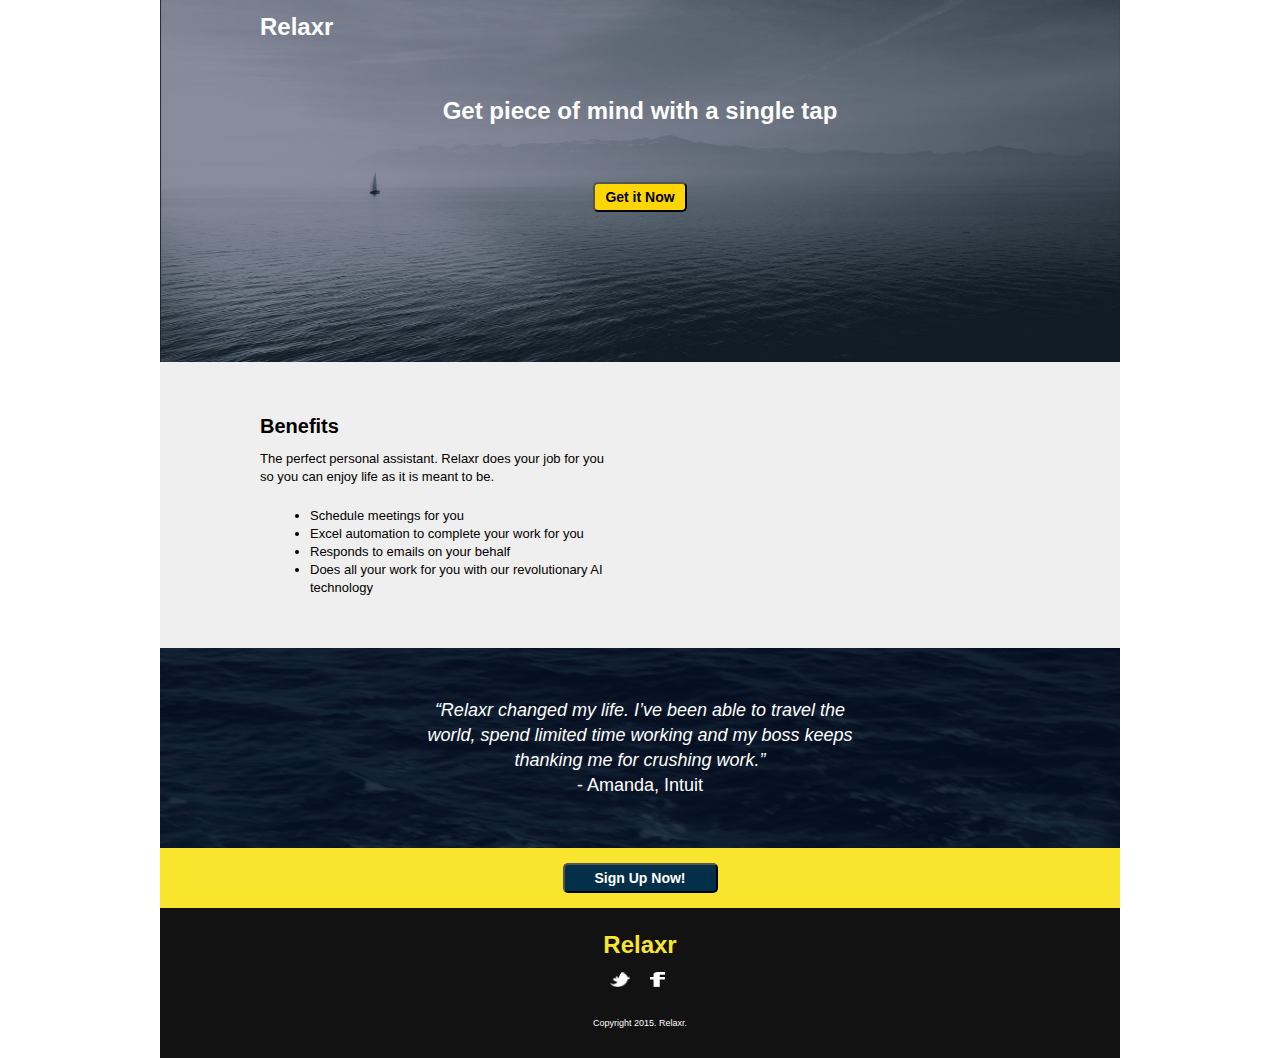
<file: index.html>
<!DOCTYPE html>
<html lang="en">
	<head>
    	<meta charset="utf-8">
    	<meta name="description" content="Your description goes here">
    	<meta name="keywords" content="one, two, three">

		<title>Relaxr</title>

		<!-- external CSS link -->
		<link rel="stylesheet" href="css/reset.css">
		<link rel="stylesheet" href="css/style.css">

	</head>
	<body>
		<div class="container">
			<header>
				<h1 class="logo"> Relaxr</h1>
				<h2 class="heading"> Get piece of mind with a single tap</h2>
				<center><button type="button">Get it Now</button></center>
			</header>

			<section class="benefits">
				<h1>Benefits</h1>
				<p>The perfect personal assistant. Relaxr does your job for you so you can enjoy life as it is meant to be.</p>

				<ul>
					<li>Schedule meetings for you</li>
					<li>Excel automation to complete your work for you</li>
					<li>Responds to emails on your behalf</li>
					<li>Does all your work for you with our revolutionary AI technology </li>
				</ul>
			</section>

			<section class="testimonial">
				<h3>“Relaxr changed my life. I’ve been able to travel the world, spend limited time working and my boss keeps thanking me for crushing work.”</h3>
				<h4> - Amanda, Intuit</h4>
			</section>

			<section class="sign-up">
				<center><button type="button-2">Sign Up Now!</button></center>
			</section>


			<footer>
				<h1>Relaxr</h1>
				<a href="twitter"><img src="images/twitter.png" class="twitter" alt="www.twitter.com"></a> 
				<a href="facebook"><img src="images/facebook.png" class="facebook" alt="www.facebook.com"></a> 
			
				<h6>Copyright 2015. Relaxr. </h6>
			</footer>
		</div><!-- #container -->
 		

	</body>
</html>
</file>
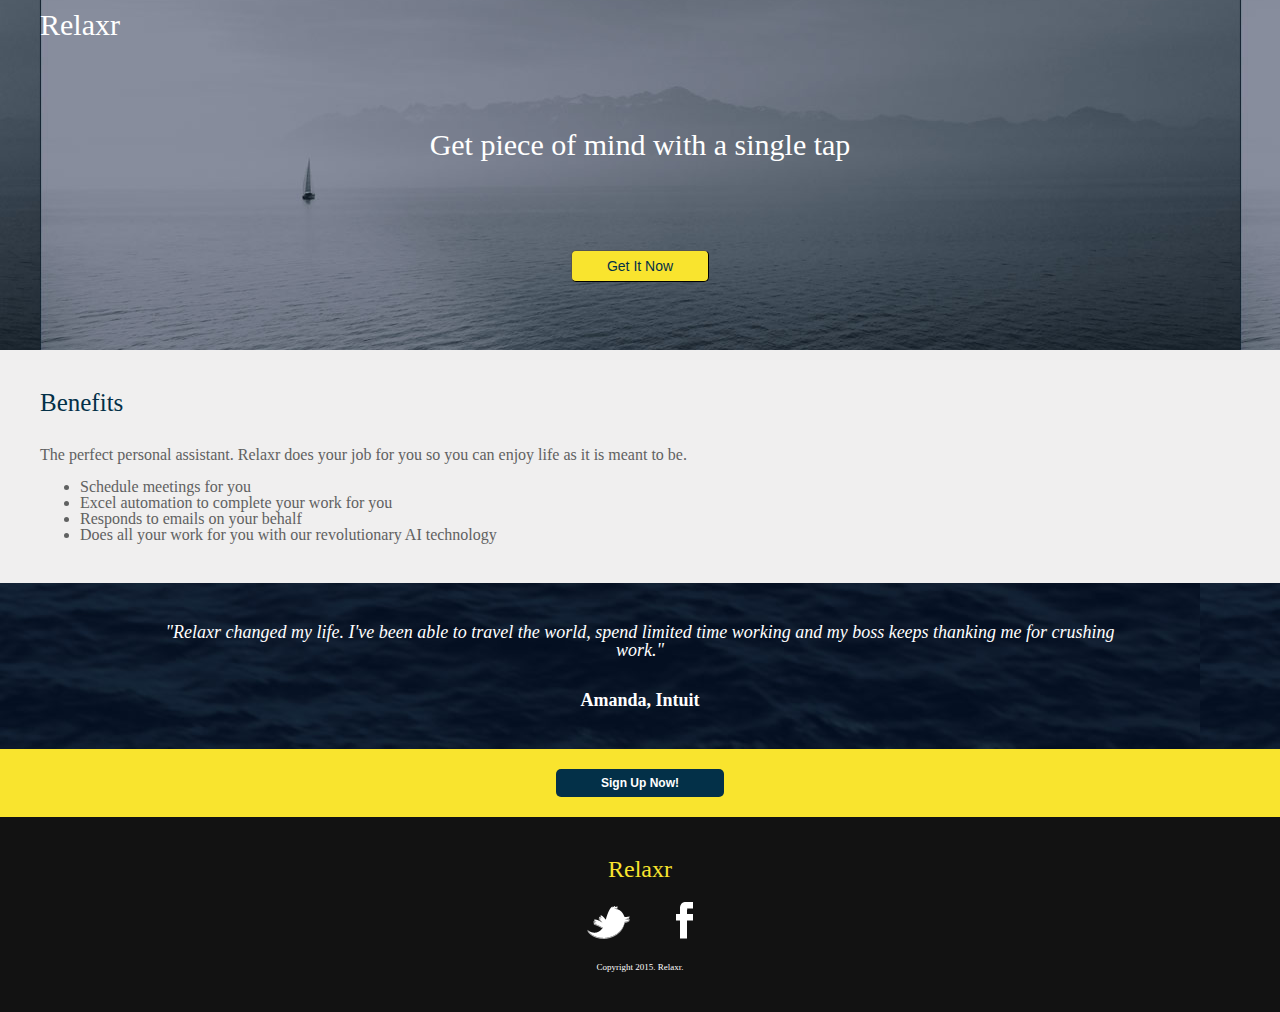
<file: relaxr/index.html>
<!DOCTYPE html>
<html lang="en">
	<head>
    	<meta charset="utf-8">
    	<meta name="description" content="Your description goes here">
    	<meta name="keywords" content="one, two, three">

		<title>Relaxr</title>

		<!-- external CSS link -->
		<link rel="stylesheet" href="css/reset.css">
		<link rel="stylesheet" href="css/style.css">
	</head>
	<body>
		<div class="header">
			
				<h1>Relaxr</h1>
				<br><br>
				<h2>Get piece of mind with a single tap</h2>
				<br><br>
				<button><span>Get It Now</span></button>
			
		</div>
		<div class="benefits">
			
			<h1>Benefits</h1>
			<br><br>
			<p>
			The perfect personal assistant.  Relaxr does your job for you so you can enjoy life as it is meant to be.
			</p>
			<br>
			<ul>
			<li>Schedule meetings for you</li>
			<li>Excel automation to complete your work for you</li>
			<li>Responds to emails on your behalf</li>
			<li>Does all your work for you with our revolutionary AI technology</li>
			</ul>

		</div><!-- #container -->
		<div class="quote">
			
				<blockquote>"Relaxr changed my life.  I've been able to travel the world, spend limited time working and my boss keeps thanking me for crushing work."
				</blockquote>

				<br></br>

				<p>Amanda, Intuit</p>
				
		</div>

		<div class="bottombar">
			<button>Sign Up Now!</button>
		</div>

		<div class="footer">

				<h1>Relaxr</h1>
				<img src ="images/twitter.png" id='Twitter'>
				<img src ="images/facebook.png" id='Facebook'>
				<p>Copyright 2015. Relaxr.</p>
		</div>
	</body>
</html>
</file>
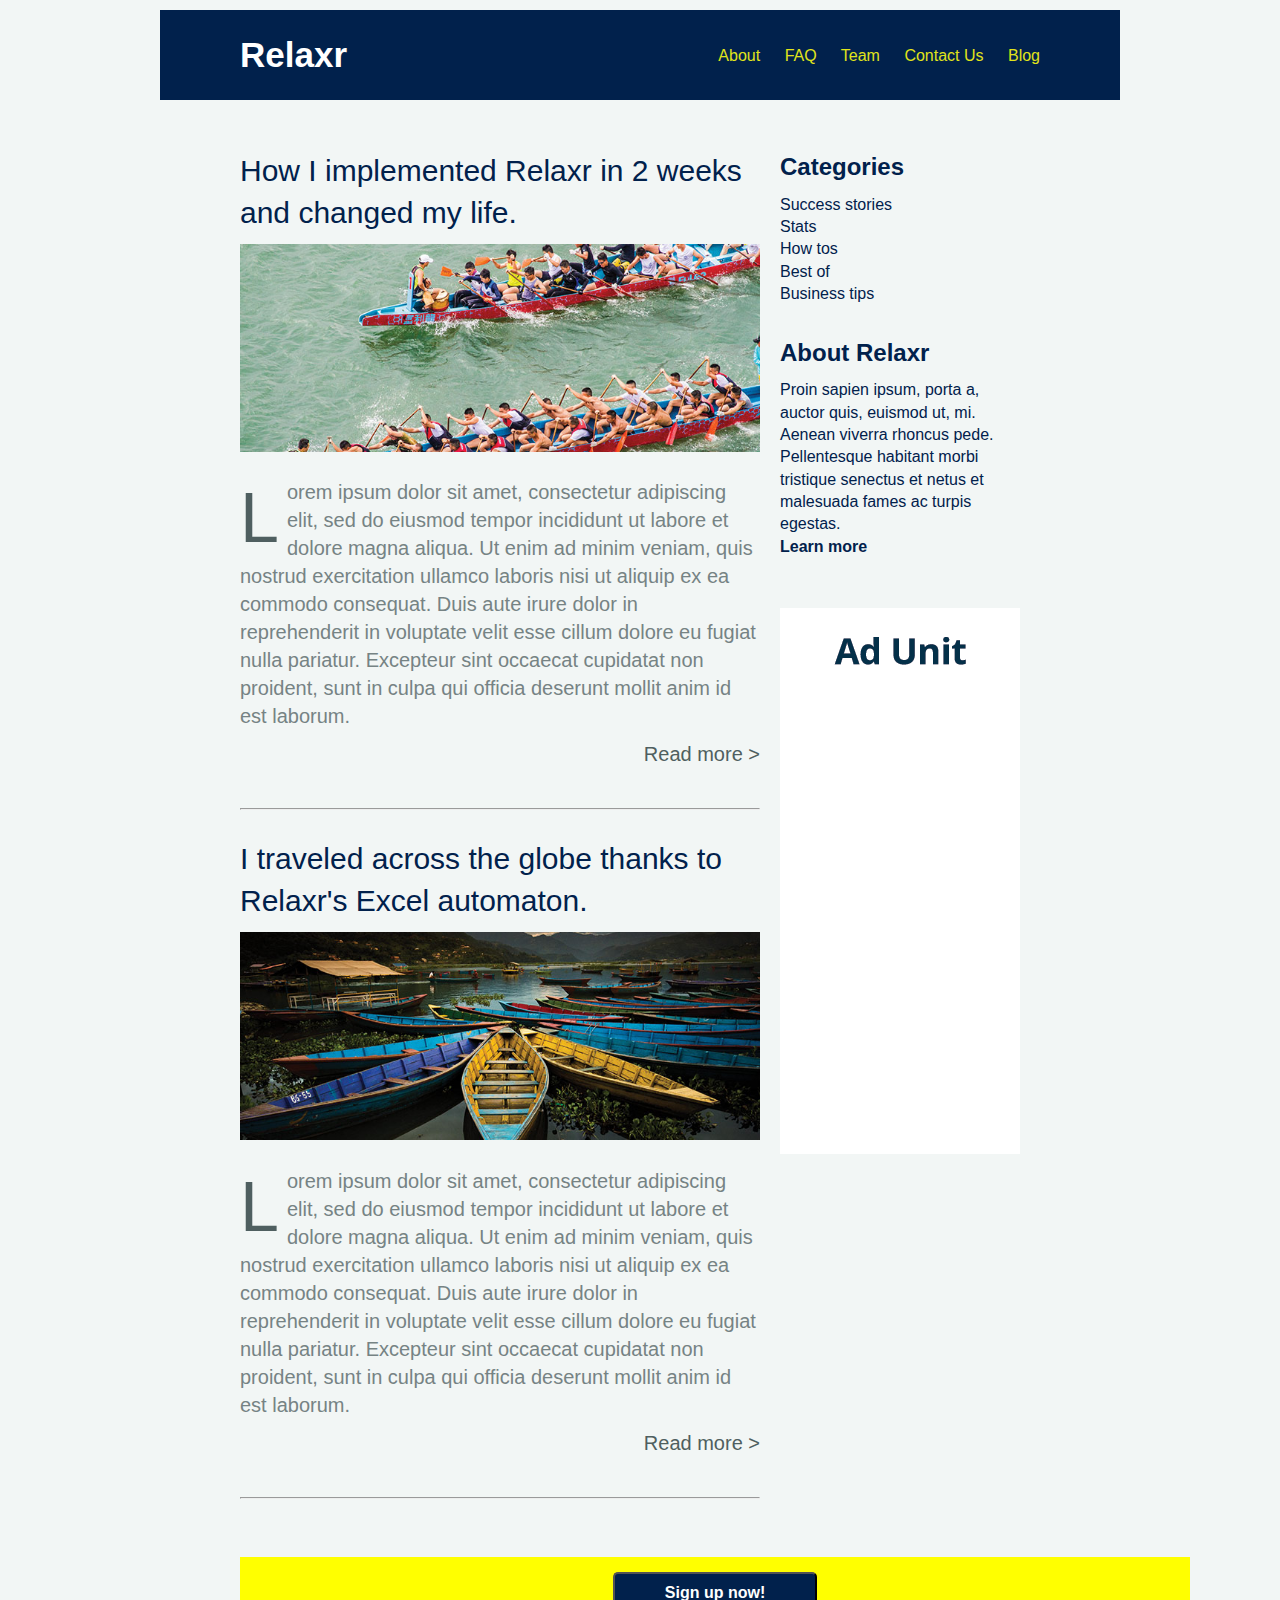
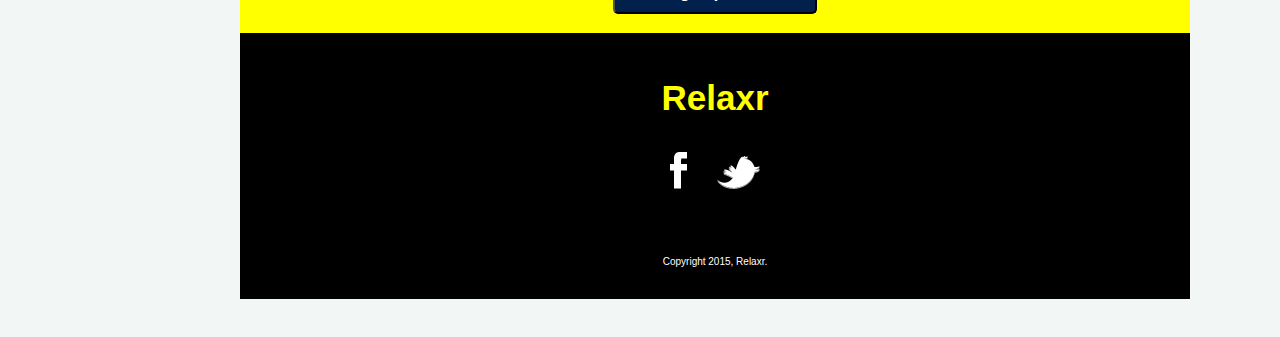
<file: relaxr_blog/index.html>
<!DOCTYPE html>
<html lang="en">
<head>
  <meta charset="utf-8">
	<meta name="description" content="Your description goes here">
	<meta name="keywords" content="one, two, three">
  <title>Relaxr</title>
	<link rel="stylesheet" href="css/reset.css">
	<link rel="stylesheet" href="css/style.css">
</head>
	<body>
	<div id="container">

			<header>
					
				<h1>Relaxr</h1>
				<nav>
					<a href=“#”>About</a>
					<a href=“#”>FAQ</a>
					<a href=“#”>Team</a>
					<a href=“#”>Contact Us</a>
					<a href=“#”>Blog</a>
				 </nav>
			</header>

				<section>
					<article>
						<h2>How I implemented Relaxr in 2 weeks and changed my life.
						</h2>

						<img src="images/blog_photo1.jpg">
							<p class="article-paragraph">Lorem ipsum dolor sit amet, consectetur adipiscing elit, sed do eiusmod tempor incididunt ut labore et dolore magna aliqua. Ut enim ad minim veniam, quis nostrud exercitation ullamco laboris nisi ut aliquip ex ea commodo consequat. Duis aute irure dolor in reprehenderit in voluptate velit esse cillum dolore eu fugiat nulla pariatur. Excepteur sint occaecat cupidatat non proident, sunt in culpa qui officia deserunt mollit anim id est laborum.
							<br><a href=“#”>Read more ></a></p>
					</article>

					<hr>

					<article>
						<h2 class="second-article-header">I traveled across the globe thanks to Relaxr's Excel automaton.</h2>

							<img src="images/blog_photo2.jpg">
								<p class="article-paragraph">Lorem ipsum dolor sit amet, consectetur adipiscing elit, sed do eiusmod tempor incididunt ut labore et dolore magna aliqua. Ut enim ad minim veniam, quis nostrud exercitation ullamco laboris nisi ut aliquip ex ea commodo consequat. Duis aute irure dolor in reprehenderit in voluptate velit esse cillum dolore eu fugiat nulla pariatur. Excepteur sint occaecat cupidatat non proident, sunt in culpa qui officia deserunt mollit anim id est laborum.
									<br><a href=“#”>Read more ></a></p>
					</article>

					<hr>
					
					<footer>
						<div class="footer-top">
							<button>Sign up now!</button>
						</div>
						<div class="footer-bottom">
							<p class="footer-bottom-logo">Relaxr</p>
							<p class="footer-bottom-social-media"><a href="#"><img src="images/facebook.png"></img></a><a href="#"><img src="images/twitter.png"></img></a></p>
							<p class="footer-bottom-copyright">Copyright 2015, Relaxr.</p>
						</div>
					</footer>
				
				</section>

			<aside>
					<h3>Categories</h3>
							<a href=“#”>Success stories</a>
							<br><a href=“#”>Stats</a>
							<br><a href=“#”>How tos</a>
							<br><a href=“#”>Best of</a>
							<br><a href=“#”>Business tips</a>

				<h3>About Relaxr</h3>
					<p>Proin sapien ipsum, porta a, auctor quis, euismod ut, mi. Aenean viverra rhoncus pede. Pellentesque habitant morbi tristique senectus et netus et malesuada fames ac turpis egestas.</p>
					<a class="learn-more" href="#">Learn more</a>

				<img src="images/ad-unit.png"></img>

			</aside>


		</div>
	</body>
</html>
</file>
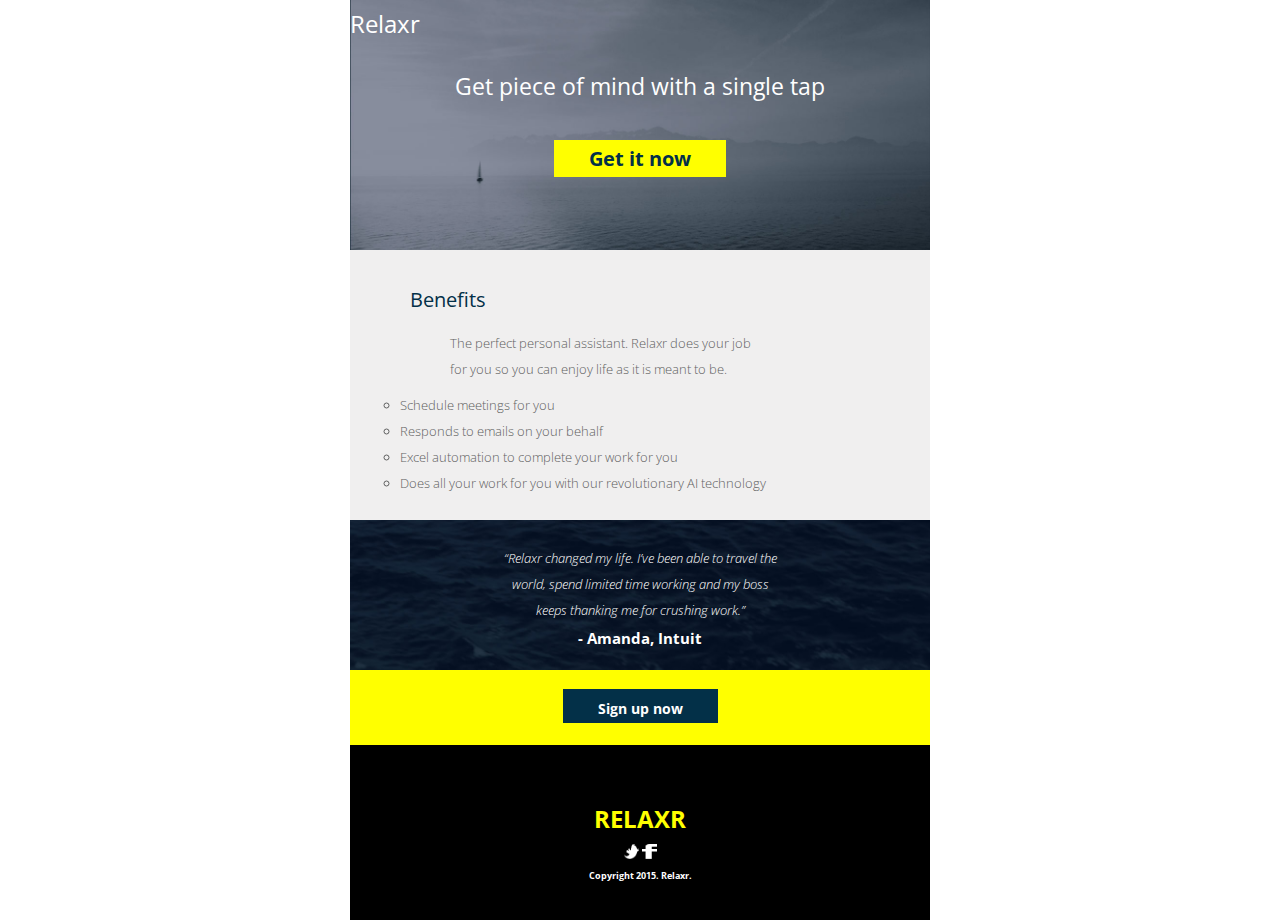
<file: relaxr_code copy/relaxr/index.html>
<!DOCTYPE html>
<html lang="en">
	<head>
    	<meta charset="utf-8">
    	<meta name="Relaxr" content="The Personal Assistant">
    	<meta name="keywords" content="one, two, three">

		<title>RELAXR</title>

		<!-- external CSS link -->
		<link rel="stylesheet" href="css/reset.css">
		<link rel="stylesheet" href="css/style.css">
	<link href='https://fonts.googleapis.com/css?family=Open+Sans' rel='stylesheet' type='text/css'>

	</head>
		<body>	

				<div id="header">
					<h1 class="relaxr">Relaxr</h1>
						<h1 class="Piece">Get piece of mind with a single tap</h1>
						<a class="button1" >Get it now</a>
						</div>
				
				<div id="middle">
					<h1 class="benefits">Benefits</h1>
					
						<p class="assistant">The perfect personal assistant. Relaxr does your job for you so you can enjoy life as it is meant to be.</p>
							<ul>
								<li>Schedule meetings for you</li>
								<li>Responds to emails on your behalf </li>
								<li>Excel automation to complete your work for you </li>
								<li>Does all your work for you with our revolutionary AI technology</li>
							</ul>
							</div>
				
				<div id="footer1">	
					<blockquote class= "blockquote"> “Relaxr changed my life. I’ve been able to travel the world, spend limited time working and my boss keeps thanking me for crushing work.”</blockquote>

						<p class="Amanda">- Amanda, Intuit</p>
						</div>
				<div id="footer2">
						
						<a class="button2" align="right">Sign up now</a>
						</div>
				<div id="footer3">
					<h1 class="repeat">RELAXR</h1>
					<img src="../relaxr/images/twitter.png">
					<img src="../relaxr/images/facebook.png">
					<h2 class="copyright">Copyright 2015. Relaxr.</h2>
				</div>
				</body>
</file>
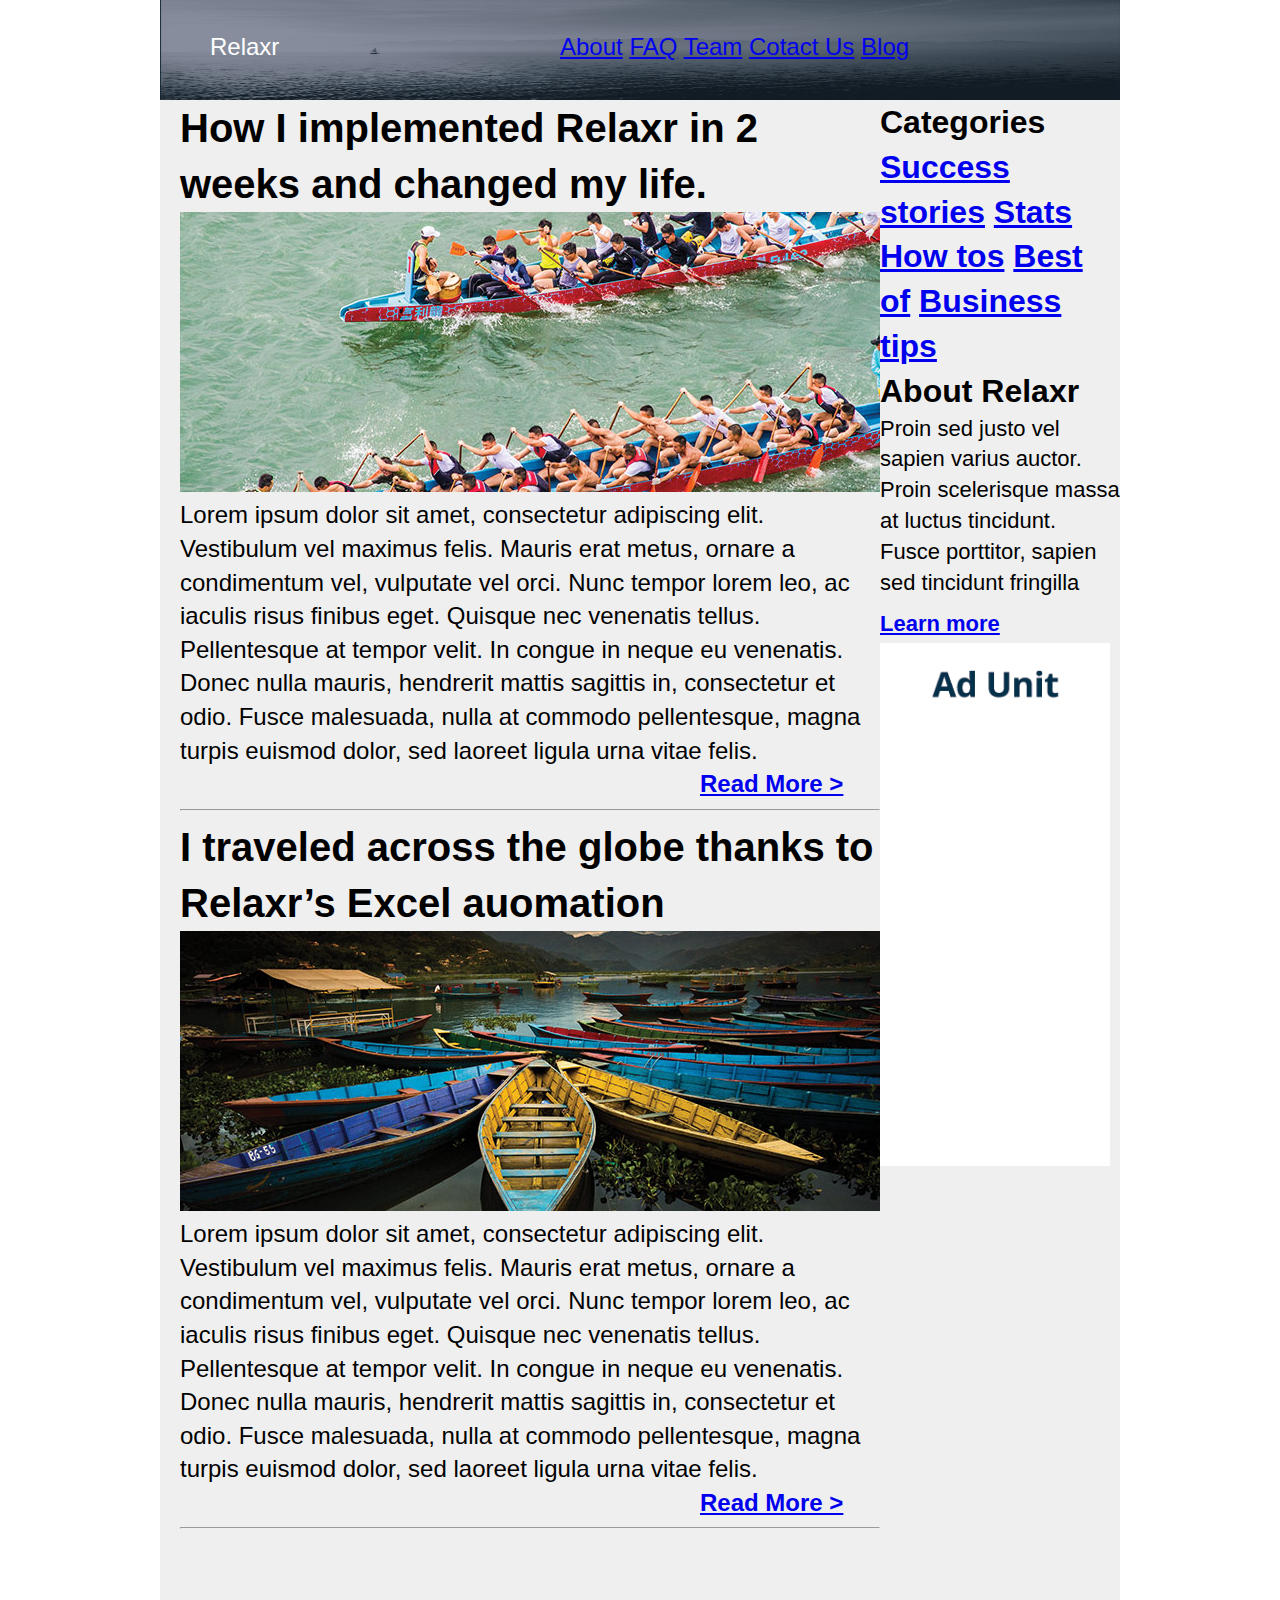
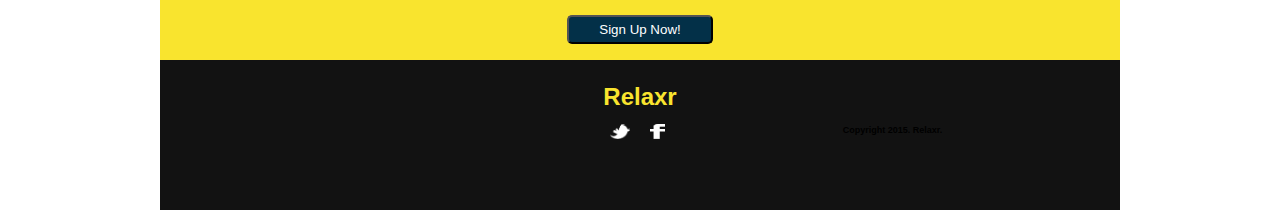
<file: blog.html>
<!DOCTYPE html>
<html lang="en">
	<head>
    	<meta charset="utf-8">
    	<meta name="description" content="Your description goes here">
    	<meta name="keywords" content="one, two, three">

		<title>Relaxr blog</title>

		<!-- external CSS link -->
		<link rel="stylesheet" href="css/reset.css">
		<link rel="stylesheet" href="css/styleblog.css">

	</head>
	<body>
		<div class="container">
			<header>
					<h1 class="logo"> Relaxr</h1>
					<nav>
				   <a href="www.about.com/">About</a>
				   <a href="www.FAQ.com">FAQ</a> 
				   <a href="www.Team.com">Team</a> 
				   <a href="www.ContactUs.com">Cotact Us</a> 
				   <a href="www.Blog.com">Blog</a> 
				  </nav>
			</header>
			<div class="copy">
				<section class="blog">
					<h1>How I implemented Relaxr in 2 weeks and changed my life.</h1>
					<img class="rowboat" src="images/blog_photo1.jpg" alt="row-boat" >
					<p> Lorem ipsum dolor sit amet, consectetur adipiscing elit. Vestibulum vel maximus felis. Mauris erat metus, ornare a condimentum vel, vulputate vel orci. Nunc tempor lorem leo, ac iaculis risus finibus eget. Quisque nec venenatis tellus. Pellentesque at tempor velit. In congue in neque eu venenatis. Donec nulla mauris, hendrerit mattis sagittis in, consectetur et odio. Fusce malesuada, nulla at commodo pellentesque, magna turpis euismod dolor, sed laoreet ligula urna vitae felis.</p>
					<a href="www.ReadMore.com" class="readmore">Read More ></a> 
				</section>
				<hr></hr>
				<section class="blog">
					<h1>I traveled across the globe thanks to Relaxr’s Excel auomation</h1>
					<img class="boat" src="images/blog_photo2.jpg" alt="boats">
					<p>Lorem ipsum dolor sit amet, consectetur adipiscing elit. Vestibulum vel maximus felis. Mauris erat metus, ornare a condimentum vel, vulputate vel orci. Nunc tempor lorem leo, ac iaculis risus finibus eget. Quisque nec venenatis tellus. Pellentesque at tempor velit. In congue in neque eu venenatis. Donec nulla mauris, hendrerit mattis sagittis in, consectetur et odio. Fusce malesuada, nulla at commodo pellentesque, magna turpis euismod dolor, sed laoreet ligula urna vitae felis.</p>
					<a href="www.ReadMore.com" class="readmore">Read More ></a> 
				</section>
				<hr></hr>
			</div>
			<aside>
			<article class="cat">
					<h3>Categories</h3>
					<ul>
					<a href="www.successstories.com/">Success stories</a>
					<a href="www.stats.com">Stats</a> 
					<a href="www.Howtos.com">How tos</a> 
					<a href="www.Bestof.com">Best of</a> 
					<a href="www.Businesstips.com">Business tips</a> 
					</nul>
				</article>

				<article class="about">
					<h3>About Relaxr</h3>
					<h1>Proin sed justo vel sapien varius auctor. Proin scelerisque massa at luctus tincidunt. Fusce porttitor, sapien sed tincidunt fringilla</h1>
					<a href="www.Learn More.com" class="learnmore">Learn more</a>
				</article>

				<article class="ad">
					<img class="adpic" src="images/ad-unit.png" alt="ad">
				</article>
			</aside>
			<section class="sign-up">
				<center><button type="button">Sign Up Now!</button></center>
			</section>

	
			<footer>
				<h1>Relaxr</h1>
				<a href="twitter"><img src="images/twitter.png" class="twitter" alt="www.twitter.com"></a> 
				<a href="facebook"><img src="images/facebook.png" class="facebook" alt="www.facebook.com"></a> 
				<h6>Copyright 2015. Relaxr. </h6>
			</footer>
		</div><!-- #container -->
	</body>
</html>
</file>
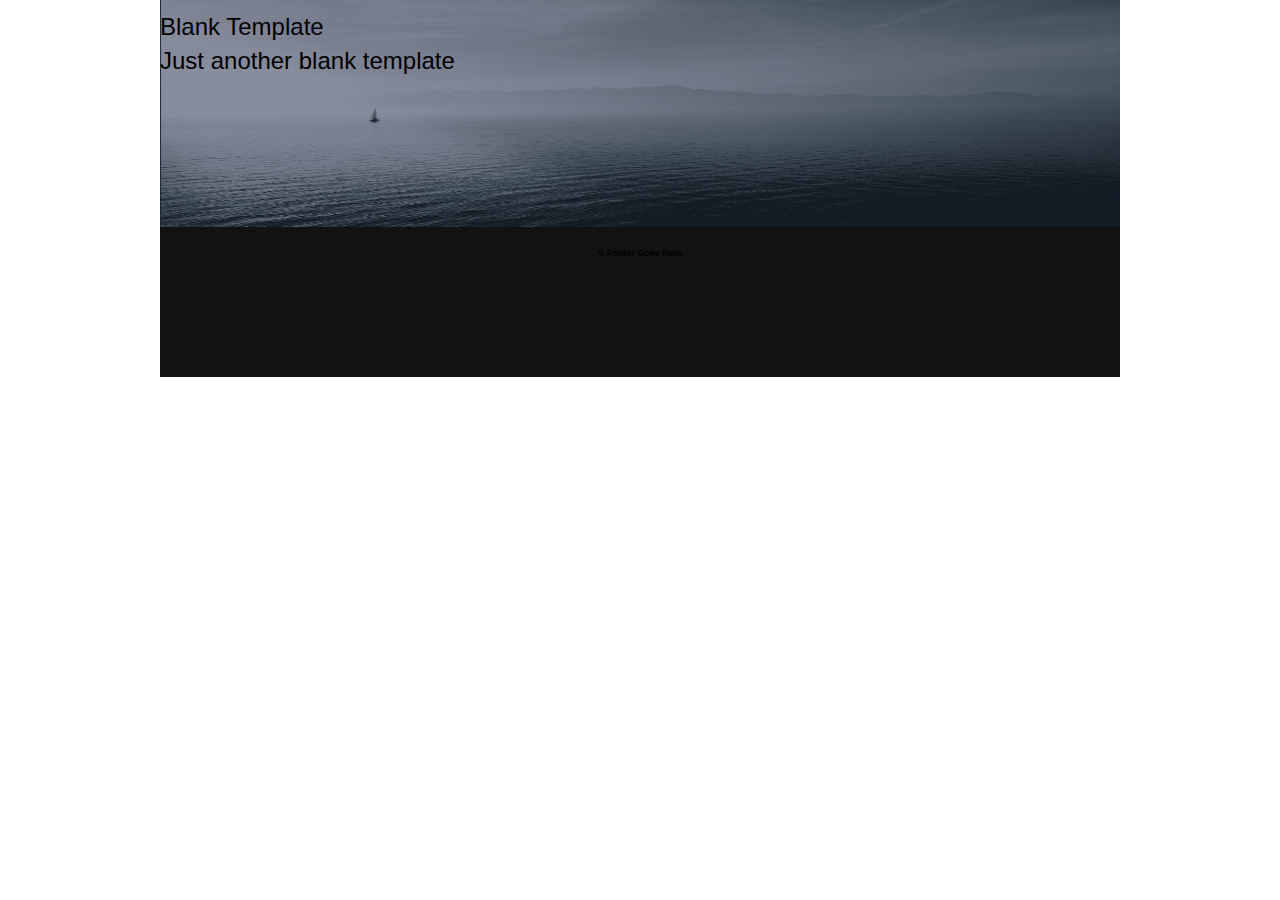
<file: blog_index.html>
<!DOCTYPE html>
<html lang="en">
	<head>
    	<meta charset="utf-8">
    	<meta name="description" content="Your description goes here">
    	<meta name="keywords" content="one, two, three">

		<title>Blank Template</title>

		<!-- external CSS link -->
		<link rel="stylesheet" href="css/reset.css">
		<link rel="stylesheet" href="css/style.css">

	</head>
	<body>
		<div id="container">
			<header>
				<h1>Blank Template</h1>
				<h2>Just another blank template</h2>
			</header>
			<footer>
				&copy; Footer Goes Here
			</footer>
		</div><!-- #container -->
	</body>
</html>
</file>
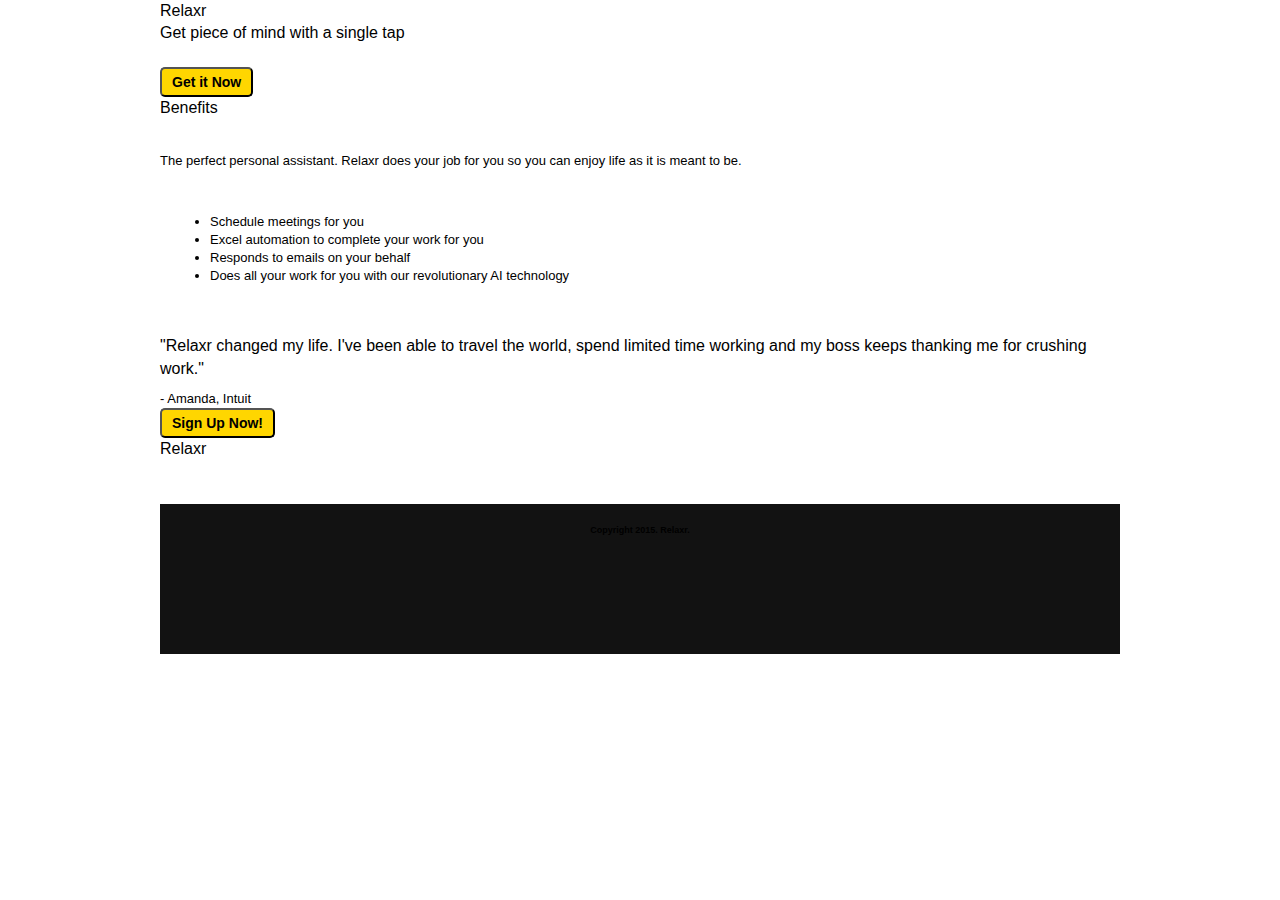
<file: my_index.html>
<html>
<head>
	<title>Relaxr</title>
		<link rel="stylesheet" href="css/reset.css">
		<link rel="stylesheet" href="css/style.css">
<body>
		<div id="top_container"> 
			<h2> Relaxr </h2>
			<blockquote> 
				Get piece of mind with a single tap
			</blockquote>
			<br>
			<button class="top_button"> Get it Now </button>
			<br>
		</div> 

		<div id="middle_container">
			<blockquote>
				<h3> Benefits </h3>
				<br>
				<p> The perfect personal assistant. Relaxr does your job for you so you can enjoy life as it is meant to be. </p>
				<br>
				<ul class="list">
					<li>  Schedule meetings for you </li>
					<li> Excel automation to complete your work for you </li>
					<li> Responds to emails on your behalf </li>
					<li>Does all your work for you with our revolutionary AI technology </li>
				</ul>
			</blockquote>
		</div>

		<div id="bottom_container">
		
			<blockquote> 
				"Relaxr changed my life. I've been able to travel the world, spend limited time working and my boss keeps thanking me for crushing work."
			</blockquote>
			<p> 
				- Amanda, Intuit 
			</p>
		 </div> 

		<div id="yellow_band">
			<button class="bottom_button">Sign Up Now! </button>
		</div>

		<div id="final_container">
			<h3> Relaxr </h3>
			<img src="css/images/twitter.png" class="small">
			<img src="css/images/facebook.png" class="small">
		</div>

		<footer> Copyright 2015. Relaxr. 
		</footer>

</body>
</html>
</file>
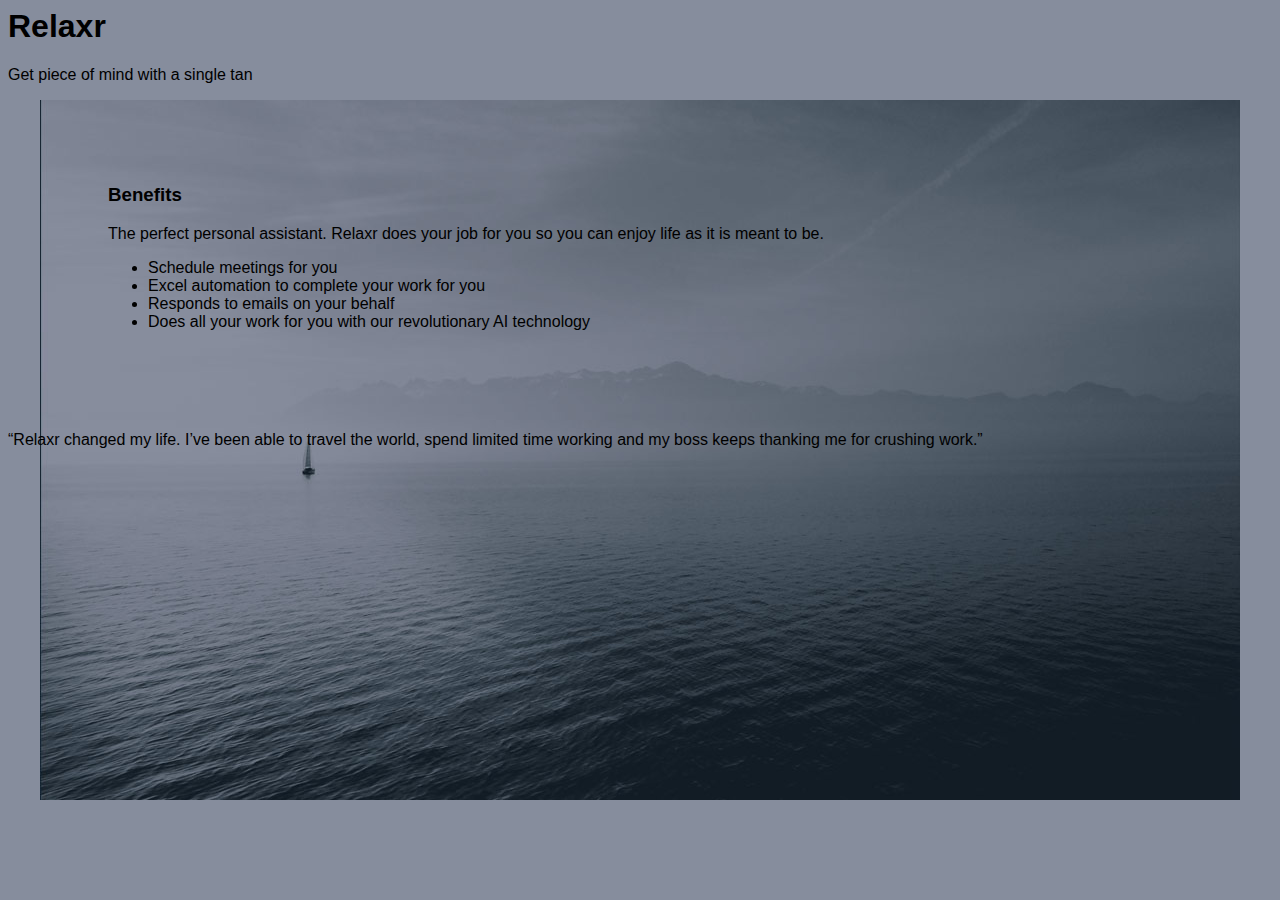
<file: relaxr.html>
<html>
<head>
	<title>relaxr landing page</title>
	<link rel="stylesheet" type="text/css" href="css/relaxr.css">
</head>
<body>

	<h1>
	Relaxr
	</h1>
	Get piece of mind with a single tan</h2>
	</div>

	<div class='middlep'>
	<h3>
	Benefits
	</h3>
	<p>
		The perfect personal assistant. Relaxr does your job for you so you can enjoy life as it is meant to be.
	</p>
	<ul>
		<li>Schedule meetings for you</li>
		<li>Excel automation to complete your work for you</li>
		<li>Responds to emails on your behalf</li>
		<li>Does all your work for you with our revolutionary AI technology</li>
		</div>

	<p>“Relaxr changed my life. I’ve been able to travel the world, spend limited time working and my boss keeps thanking me for crushing work.”</p>

	</ul>
</body>
</html>
</file>
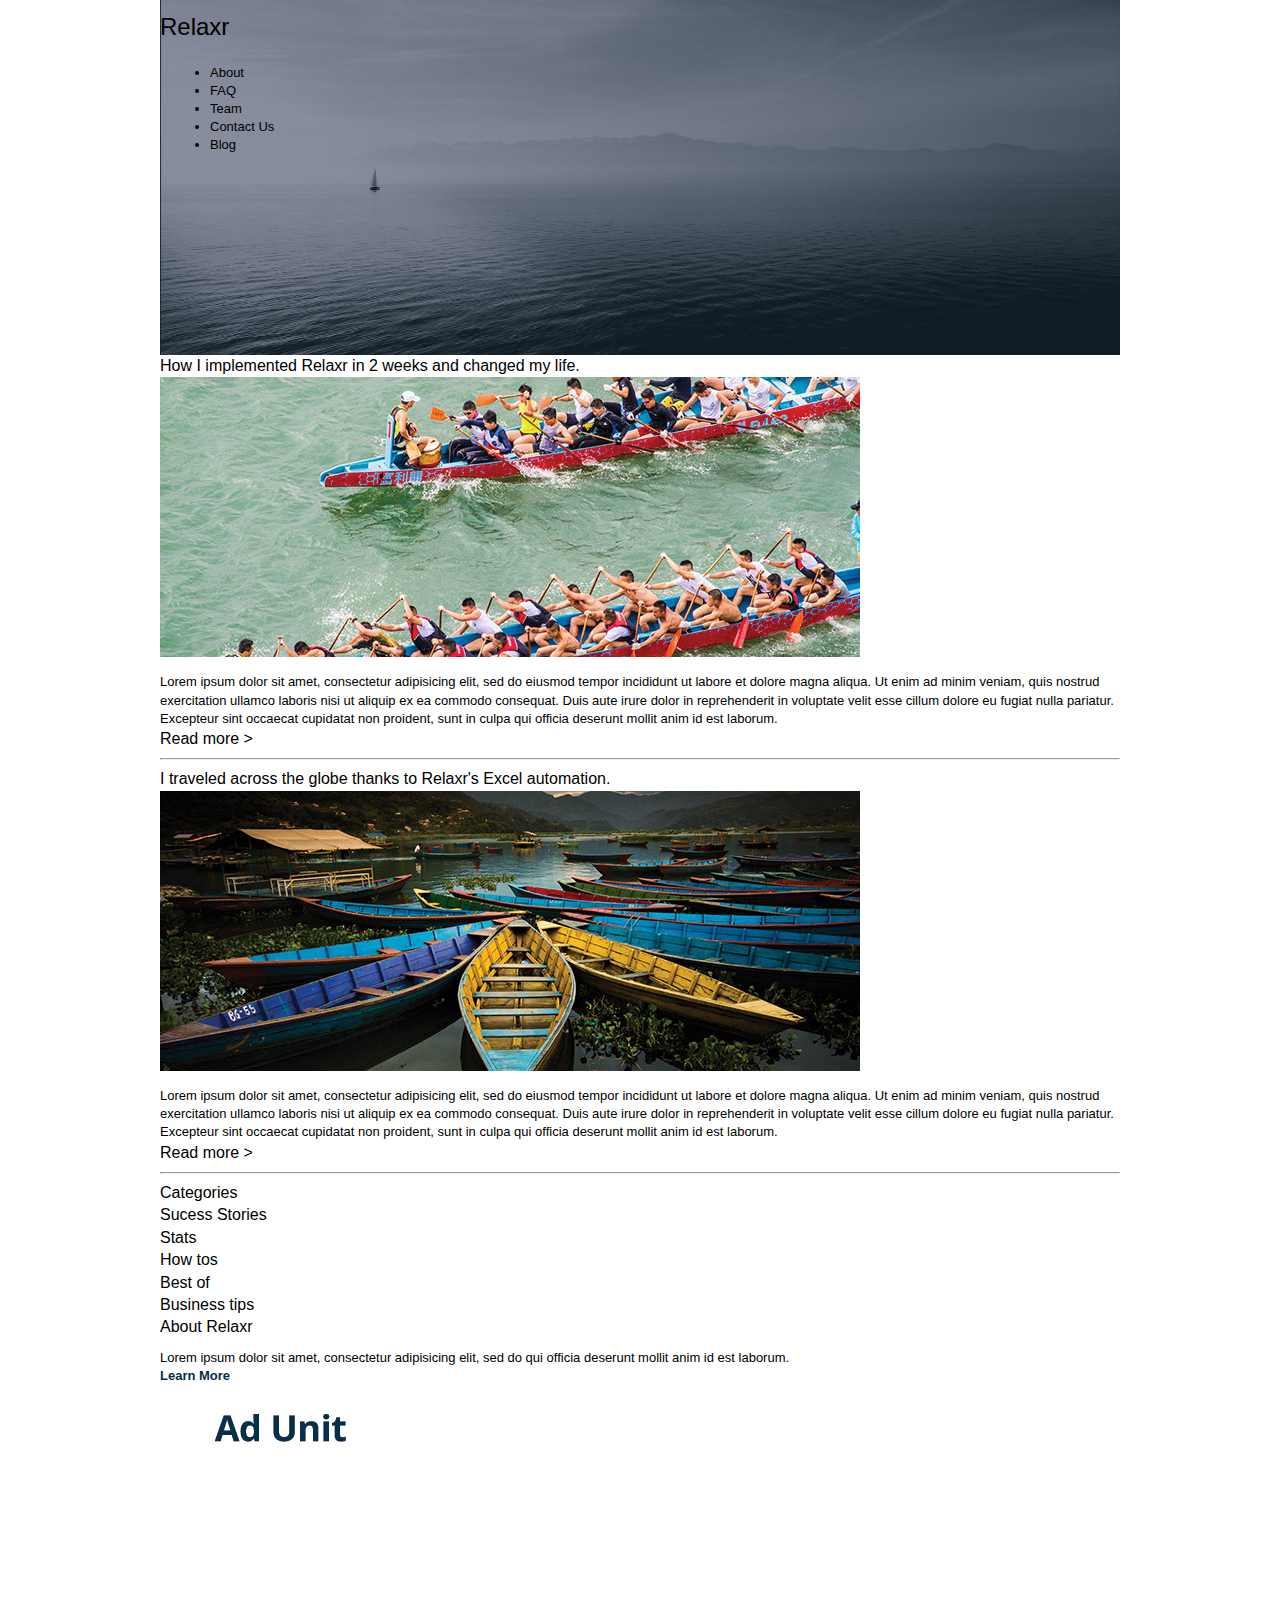
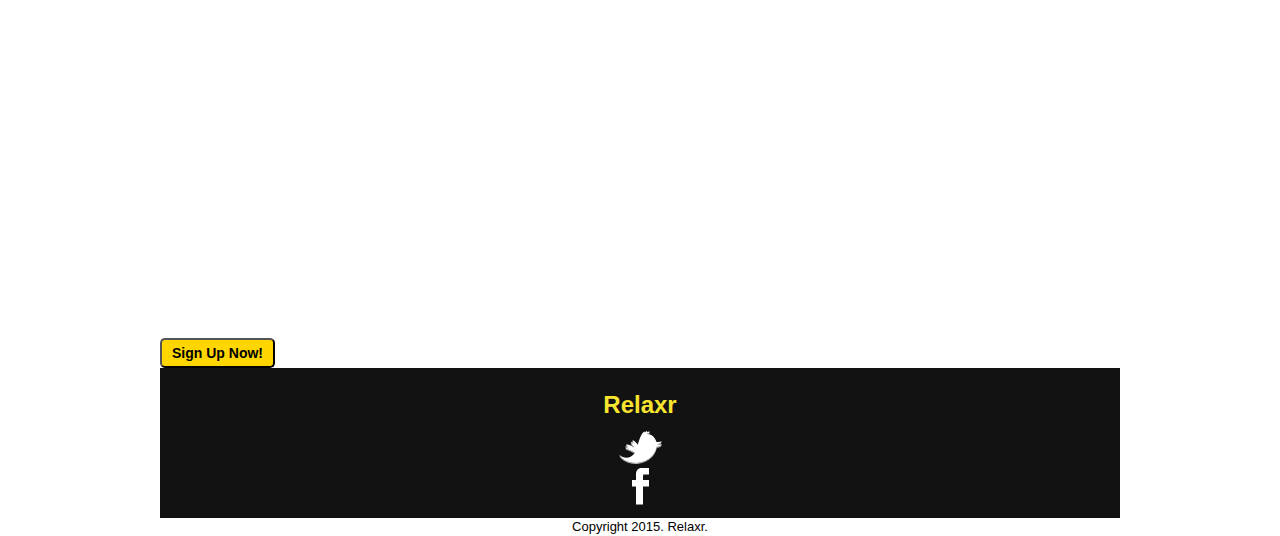
<file: relaxr_blog.html>
<!DOCTYPE html>
<html lang="en">
	<head>
    	<meta charset="utf-8">
    	<meta name="description" content="relaxr blog page">
    	<meta name="keywords" content="relaxr blog chilling">

		<title>Relaxr Blog page</title>

		<!-- external CSS link -->
		<link rel="stylesheet" href="css/reset.css">
		<link rel="stylesheet" href="css/style.css">

	</head>
	<body>
		<div id="blog-container">
			<header id="blog-header">
				<h1 class="relaxr-header-title">Relaxr</h1>
				<div id="blog-header-nav">
					<nav>
						<ul>
							<li><a>About<a/></li>
							<li><a>FAQ<a/></li>
							<li><a>Team<a/></li>
							<li><a>Contact Us<a/></li>
							<li><a>Blog<a/></li>
						</ul>
					</nav>
				</div>
			</header>
			<article id="blog-posts">
				<div class="posts">
					<h2 class="post-titles">How I implemented Relaxr in 2 weeks and changed my life.</h2>
					<img src="images/blog_photo1.jpg" class="post-images">
					<p class="post-content">Lorem ipsum dolor sit amet, consectetur adipisicing elit, sed do eiusmod
					tempor incididunt ut labore et dolore magna aliqua. Ut enim ad minim veniam,
					quis nostrud exercitation ullamco laboris nisi ut aliquip ex ea commodo
					consequat. Duis aute irure dolor in reprehenderit in voluptate velit esse
					cillum dolore eu fugiat nulla pariatur. Excepteur sint occaecat cupidatat non
					proident, sunt in culpa qui officia deserunt mollit anim id est laborum.</p>
					<a class="read-more">Read more ></a>
					<hr>
				</div>
				<div class="posts">
					<h2 class="post-titles">I traveled across the globe thanks to Relaxr's Excel automation.</h2>
					<img src="images/blog_photo2.jpg" class="post-images">
					<p class="post-content">Lorem ipsum dolor sit amet, consectetur adipisicing elit, sed do eiusmod
					tempor incididunt ut labore et dolore magna aliqua. Ut enim ad minim veniam,
					quis nostrud exercitation ullamco laboris nisi ut aliquip ex ea commodo
					consequat. Duis aute irure dolor in reprehenderit in voluptate velit esse
					cillum dolore eu fugiat nulla pariatur. Excepteur sint occaecat cupidatat non
					proident, sunt in culpa qui officia deserunt mollit anim id est laborum.</p>
					<a class="read-more">Read more ></a>
					<hr id="last-hr">
				</div>
			</article>
			<aside>
				<div id="side-categories">
					<h3 class="aside-titles">Categories</h3>
					<nav class="aside-content">
						<a>Sucess Stories</a><br>
						<a>Stats</a><br>
						<a>How tos</a><br> 
						<a>Best of</a><br>
						<a>Business tips</a>
					</nav>
				</div>
				<div id="about-relaxr">
					<h3 class="aside-titles">About Relaxr</h3>
					<p class="aside-content">Lorem ipsum dolor sit amet, consectetur adipisicing elit, sed do qui officia deserunt mollit anim id est laborum.<br><span style="color:#033048;font-weight:bold">Learn More</span></p>
				</div>
				<img src="images/ad-unit.png" id="ad-unit">
			</aside>
				<div class="signup-section">
		  <button type="button" id="signup-now">Sign Up Now!</button>
		</div>
		<footer>
		  <div id="relaxr-footer">
		    <h1>Relaxr</h1>
			</div>
			<div class="social">
			 <img src="images/twitter.png" title="twitter" alt="twitter icon"/>
			</div>
			<div class="social">
        <img src="images/facebook.png" title="fb" alt="facebook icon"/>
      </div>
      <p>Copyright 2015. Relaxr.</p>
		</footer>
		</div><!-- #container -->
	</body>
</html>
</file>
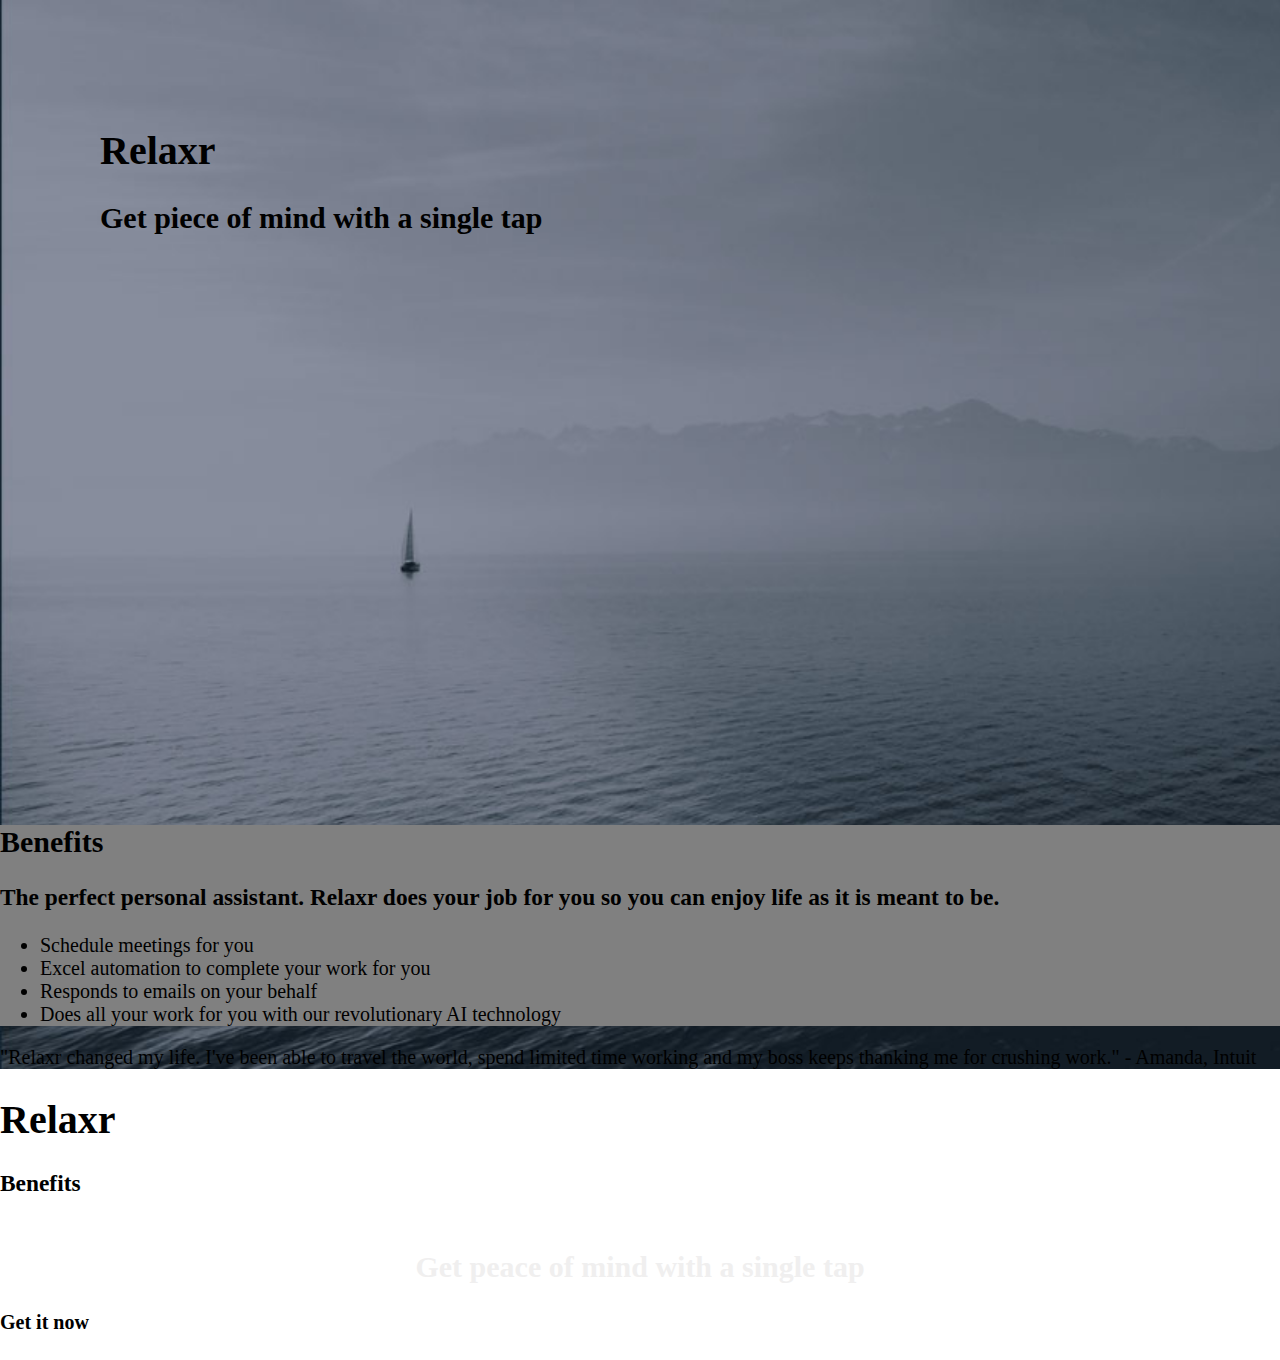
<file: relaxrpage.html>
<!-- 
  

  < -->


<!DOCTYPE html>
<html>
<head>
  <title>Relaxr</title>
  <link rel="stylesheet" type="text/css" href="css/styles.css">
</head>
<body>
  <!-- well indented html is important -->
  <!-- so here, we write the larger element tags. can you define the bigone and 2nd box that lives inside it? like box and section? or the specific file just few divs should work we defined outer most largest elemtns
    lets get the div element with id 'big looking correct first ok  lets set background on it you do this in styles.css sheet or right here? in styles.css target div with id big
    something is not right-->

  <div id='big'>
    <div id='first'>
      <h1>Relaxr</h1>
      <h2>Get piece of mind with a single tap</h2>
    </div>
    <div id='second'>
      <h2>Benefits</h2>
      <h3>The perfect personal assistant. Relaxr does your job for you so you can enjoy life as it is meant to be.</h3>
      <ul>
        <li>Schedule meetings for you</li>
        <li>Excel automation to complete your work for you</li>
        <li>Responds to emails on your behalf</li>
        <li>Does all your work for you with our revolutionary AI technology</li>
      </ul>
    </div>

    <p>"Relaxr changed my life. I've been able to travel the world, spend limited time working and my boss keeps thanking me for crushing work." - Amanda, Intuit  </p>

  </div>

  <div class="container">
    <h1>Relaxr</h1>
    <h3>Benefits</h3>
    <h2>Get peace of mind with a single tap</h2>
    <h4>Get it now</h4>
  </div>

  
</body>
</html>
</file>
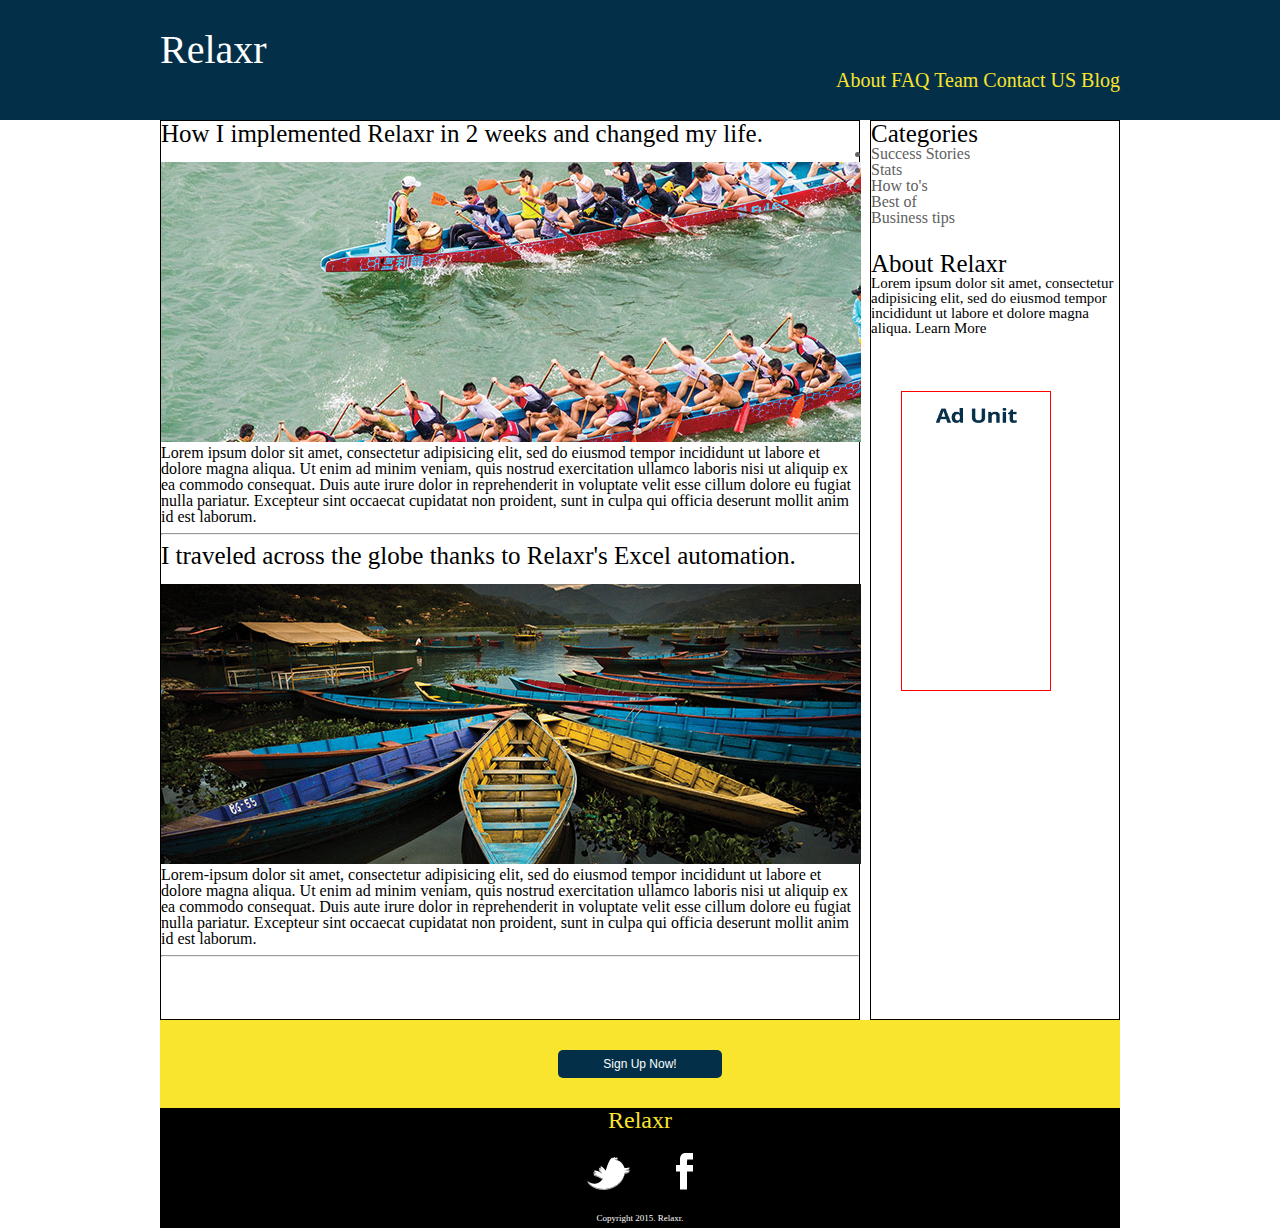
<file: relaxr/relaxrblog.html>
<!DOCTYPE html>
<html lang="en">
	<head>
    	<meta charset="utf-8">
    	<meta name="description" content="Your description goes here">
    	<meta name="keywords" content="one, two, three">

		  <title>Relaxr Blog</title>

		<!-- external CSS link -->
		  <link rel="stylesheet" href="css/reset.css">
		  <link rel="stylesheet" href="css/style.css">

	</head>
	<body>
			 <header>
				<div class="container2">
					<h1>Relaxr</h1>
					<h2>
						<nav> About FAQ Team Contact US Blog </nav>
					</h2>
				</div>

			 </header>

			<div class="container2">

				<div class="content">
					<h1>How I implemented Relaxr in 2 weeks and changed my life.</h1>
          <br>
					<img src="images/blog_photo1.jpg">
					<br>
					<p>
          Lorem ipsum dolor sit amet, consectetur adipisicing elit, sed do eiusmod
					tempor incididunt ut labore et dolore magna aliqua. Ut enim ad minim veniam,
					quis nostrud exercitation ullamco laboris nisi ut aliquip ex ea commodo
					consequat. Duis aute irure dolor in reprehenderit in voluptate velit esse
					cillum dolore eu fugiat nulla pariatur. Excepteur sint occaecat cupidatat non
					proident, sunt in culpa qui officia deserunt mollit anim id est laborum.
          </p>

				<hr>

					<h1>I traveled across the globe thanks to Relaxr's Excel automation.</h1>
          <br>
					<img src="images/blog_photo2.jpg">
					<br>
					<p>
          Lorem-ipsum dolor sit amet, consectetur adipisicing elit, sed do eiusmod
					tempor incididunt ut labore et dolore magna aliqua. Ut enim ad minim veniam,
					quis nostrud exercitation ullamco laboris nisi ut aliquip ex ea commodo
					consequat. Duis aute irure dolor in reprehenderit in voluptate velit esse
					cillum dolore eu fugiat nulla pariatur. Excepteur sint occaecat cupidatat non
					proident, sunt in culpa qui officia deserunt mollit anim id est laborum.
          </p>

        <hr>
				</div>

				<div class="aside">
          <h3>Categories</h3>
          <ul>
            <li>Success Stories</li>
            <li>Stats</li>
            <li>How to's</li>
            <li>Best of</li>
            <li>Business tips</li>
          </ul>
        <br>
          <h3>About Relaxr</h3>
          <p>
          Lorem ipsum dolor sit amet, consectetur adipisicing elit, sed do eiusmod
          tempor incididunt ut labore et dolore magna aliqua.
          <a link="#">Learn More</a>
          </p>
          
        <br>
          <img src="images/ad-unit.png">
			  </div>
      
      <div class="blogbottombar">
          <button>Sign Up Now!</button>
      </div>

			<footer>
				<h1>Relaxr</h1>
        <img src ="images/twitter.png" id='Twitter'>
        <img src ="images/facebook.png" id='Facebook'>
        <p>Copyright 2015. Relaxr.</p>
			</footer>

		
	</body>
</html>
</file>
<file: css/style.css>
/*
Project Name: Blank Template
Client: Your Client
Author: Your Name
Developer @GA in NYC
*/


/******************************************
/* SETUP
/*******************************************/

/* Box Model Hack */
* {
     -moz-box-sizing: border-box; /* Firexfox */
     -webkit-box-sizing: border-box; /* Safari/Chrome/iOS/Android */
     box-sizing: border-box; /* IE */
}

/* Clear fix hack */
.clearfix:after {
     content: ".";
     display: block;
     clear: both;
     visibility: hidden;
     line-height: 0;
     height: 0;
}

.clear {
  clear: both;
}

.alignright {
  float: right;
  padding: 0 0 10px 10px; /* note the padding around a right floated image */
}

.alignleft {
  float: left;
  padding: 0 10px 10px 0; /* note the padding around a left floated image */
}

/******************************************
/* BASE STYLES
/*******************************************/

body {
     color: #000;
     line-height: 1.4;
     font-family:'Open Sans', sans-serif;
     margin: auto;
     width: 960px;
}


/******************************************
/* LAYOUT
/*******************************************/

/* Center the container */
.container {
  width: 960px;
  margin: auto;
  height: 300px;
  text-align: center;
}


header {
  margin:0 auto;
  font-size: 24px;
  background: url(../images/header_bg.jpg) no-repeat center top rgb(134,141,157);
  background-repeat: no-repeat;
  background-size: 100% 100%;
  padding-top: 10px;
  padding-bottom: 150px;
  width: 960px;
}

.logo{
  font-weight: bolder;
  color:white;
  padding-left: 100px;
  text-align: left;
  width:960px;
}

.heading{
  font-weight:bold;
  color:white;
  padding-bottom: 50px;
  padding-top: 50px;
  text-align: center;
}

button {
font-weight: bolder;
font-size: 14px;
border-radius: 5px;
padding-bottom: 5px;
padding-top: 5px;
padding-left: 10px;
padding-right: 10px;
background-color: #FFD600;
}


p{
  padding-top: 10px;
  font-size: 13px;
  font-weight: lighter;
}


.benefits{
  background-color: #f0efef;
  text-align: left;
  padding-left: 100px;
  padding-right: 500px;
  font-weight:bold;
  font-size: 20px;
  padding-top: 50px;
}

ul{
  list-style-type: disc;
  font-weight:300;
  font-size: 13px;
  padding-bottom: 50px;
  padding-left: 50px;
  padding-top: 20px
}

.testimonial{
  margin: 0 auto;
  background: url(../images/testimonial_bg.jpg);
  background-repeat: no-repeat;
  background-size: 100% 100%;
  padding-top: 50px;
  padding-bottom: 50px;
  padding-left:250px;
  padding-right: 250px;
  color:white;
  font-size: 18px;
}

.testimonial h3{
  font-style: italic;
  font-weight: lighter;
  text-align: center;
}

.testimonial h4{
  font-style: bold;
  text-align: center;
}

footer {
  font-size: 9px;
  font-weight: 700;
  background-color: #121212;
  padding-top: 20px;
  height: 150px;
  text-align: center;
}

footer h1{
  font-size: 24px;
  color: #f9e42e;
  padding-bottom: 10px;
  text-align: center;
}

.twitter{
  width:20px;
  height:15px;
  float: left;
  margin-left: 450px

}

.facebook{
  width:35px;
  height:15px;
  float: left;
  padding-left:20px;

}

.sign-up{
   background-color: #f9e42e;
   height: 60px;
   padding-top: 15px;
   padding-bottom: 15px;
   width:100%;
}

.sign-up2{
   background-color: #f9e42e;
   height: 60px;
   padding-top: 15px;
   padding-bottom: 15px;
   width:100%;
   float:left;
}

.sign-up button{
  background-color: #033048;
  padding-top: 5px;
  padding-bottom: 5px;
  color:white;
  padding-left: 30px;
  padding-right: 30px;
  border-radius: 5px;
  text-align: center;
}

h6{
padding-top: 45px;
color:white;
font-size: 9px;
font-weight: lighter;
}

.blogheader{
  
}

.blog-box{
  font-size: 24px;
  font-weight: lighter;
  text-align: left;
  height:500px;
  width: 75%;
  float:left;
}

.cat{
  float: left;
  height: 200px;
  width:25%;
}

/******************************************
/* ADDITIONAL STYLES
/*******************************************/
</file>
<file: relaxr/css/style.css>
/*
Project Name: Blank Template
Client: Your Client
Author: Your Name
Developer @GA in NYC
*/

/******************************************
/* SETUP
/*******************************************/

/* Box Model Hack */
* {
     -moz-box-sizing: border-box; /* Firexfox */
     -webkit-box-sizing: border-box; /* Safari/Chrome/iOS/Android */
     box-sizing: border-box; /* IE */
}
/* Clear fix hack */
.clearfix:after {
     content: ".";
     display: block;
     clear: both;
     visibility: hidden;
     line-height: 0;
     height: 0;
}
.clear {
  clear: both;
}
.alignright {
  float: right;
  padding: 0 0 10px 10px; /* note the padding around a right floated image */
}
.alignleft {
  float: left;
  padding: 0 10px 10px 0; /* note the padding around a left floated image */
}

/******************************************
/* LANDING PAGE BASE STYLES
/*******************************************/

.body{
  font-family: 'Open Sans', 'Helvetica', sans-serif;
  color: #000;
  font-size: 12px;
  line-height: 1.4;
}
.benefits{
  background-color: #f0efef;
  padding: 40px 200px 40px 40px;
}
.benefits h1{
  font-weight: 550px;
  font-size: 25px;
  color: #033048;
}
.benefits p,ul{
  font-size: 16px;
  font-weight: 400px;
  color: #606161;
  list-style-type: disc;
}
.benefits ul{
  padding-left: 40px;
}
.quote {
  background-image: url("../images/testimonial_bg.jpg");
  color: white;
  text-align: center;
  padding: 40px 150px 40px 150px;
}
.quote blockquote{
  font-weight: 300;
  font-size: 18px;
  font-style: italic;
}
.quote p{
  font-weight: 600;
  font-size: 18px;
  font-style: normal;
}
.bottombar{
  background-color: #f9e42e;
  padding: 20px 150px 20px 150px;
}
.bottombar button{
  background-color: #033048;
  color: white;
  margin: 0 auto;
  display: block;
  padding: 7px 45px 7px 45px;
  font-weight: 700;
  font-size: 12px;
  border-radius: 5px;
  border-width: 0;
}

/******************************************
/* LANDING PAGE LAYOUT
/*******************************************/

/* Center the container */
.container {
  width: 960px;
  margin: auto;
  height: 700px;
}
.header {
  background-image: url("../images/header_bg.jpg");
  background-position: center;
  background-repeat: repeat-x;
  width: auto;
  margin: auto;
  height: 350px;
  font-size: 45px;
  font-weight: 200px;
  padding: 10px 40px 10px 40px;
}
.header h1{
  font-weight: 700px;
  color: white;
  font-size: 30px;
}
.header h2{
  font-size: 30px;
  color: white;
  font-weight: 600px;
  text-align: center;
}
.header button{
  background-color: #f9e42e;
  color: #033048;
  margin: 0 auto;
  display: block;
  padding: 7px 35px 7px 35px;
  font-weight: 700px;
  font-size: 14px;
  border-radius: 5px;
  border-width: 1px;
}
.footer{
  background-color: #121212;
  text-align: center;
  float: center;
  padding: 40px 150px 40px 150px;
}
.footer p{
  color: white;
  font-size: 9px;
}
.footer h1{
  font-weight: 700px;
  color: #f9e42e;
  font-size: 24px;
}
#Twitter{
  margin: 21px;
}
#Facebook{
  margin: 21px;
}

/******************************************
/* Relaxr Blog Style
/*******************************************/

/* Center the container */
.container2 {
  width: 960px;
  margin: auto;
  height: 700px;
}
header {
  background-color: #033048;
  width: 100%;
  height: 120px;
  color: #FFFFFF;
  font-size: 40px;
  font-weight: 700px;
  display: block;
  padding-top: 30px;
}
header h2 {
  text-align: right;
  color: #f9e42e;
  font-weight: 350px;
  font-size: 20px;
  padding-bottom: 200px;
}
.content {
  height: 900px;
  width: 700px;
  border: 1px solid black;
  float: left;
  margin-right: 10px;

}

.content h1 {
  text-align: left;
  font-weight: 350px;
  font-size: 25px;

}
.aside {
  height: 900px;
  width: 250px;
  border: 1px solid black;
  float: left;
  font-weight: 150px;
  font-size: 25px;
}
.aside img {
  height: 300px;
  width: 150px;
  border: 1px solid red;
  margin: 30px;
}

.aside p{

font-weight: 350px;
font-size: 15px;

}

.blogbottombar {
  background-color: #f9e42e;
  padding: 30px;
  clear: left;
}

.blogbottombar button {
  background-color: #033048;
  color: white;
  margin: 0 auto;
  display: block;
  padding: 7px 45px 7px 45px;
  font-weight: 700px;
  font-size: 12px;
  border-radius: 5px;
  border-width: 0;
}

footer {
  float: center;
  width: 100%;
  height: 120px;
  background-color: black;
  text-align: center;
}

footer p{
  color: white;
  font-size: 9px;
}

footer h1{
  font-weight: 700px;
  color: #f9e42e;
  font-size: 24px;
}
</file>
<file: relaxr_blog/css/style.css>
/*
Project Name: Blank Template
Client: Your Client
Author: Your Name
Developer @GA in NYC
*/


/******************************************
/* SETUP
/*******************************************/

/* Box Model Hack */
* {
     -moz-box-sizing: border-box; /* Firexfox */
     -webkit-box-sizing: border-box; /* Safari/Chrome/iOS/Android */
     box-sizing: border-box; /* IE */
}

/* Clear fix hack */
.clearfix:after {
     content: ".";
     display: block;
     clear: both;
     visibility: hidden;
     line-height: 0;
     height: 0;
}

.clear {
  clear: both;
}

.alignright {
  float: right;
  padding: 0 0 10px 10px; /* note the padding around a right floated image */
}

.alignleft {
  float: left;
  padding: 0 10px 10px 0; /* note the padding around a left floated image */
}

/******************************************
/* BASE STYLES
/*******************************************/

body {
     color: #768384;
     line-height: 1.4;
     font-family: Helvetica, Arial, sans-serif;
     width: 960px;
     margin: auto;
     background-color: #f2f6f5;
}

/******************************************
/* LAYOUT
/*******************************************/

/* Center the container */
.container {
  width: 960px;
  margin: auto;
  float:left;
}

header {
  background-color: #01214c;
  color: white;
  width: 100%;
  height: 90px;
  padding-left: 80px;
  padding-right: 60px;
  padding-top: 15px;
  padding-bottom: 15px;
  margin-top: 10px;

}

h1 {
  font-family: Helvetica, Arial, sans-serif;
  font-weight: bolder;
  font-size: 35px;
  background-color: #01214c;
  color: white;
  padding-top: 5px;
  float: left;
  clear: right;
  width: 20%;
}

h2 {
  font-family: Helvetica, Arial, sans-serif;
  color: #01214c;
  font-size: 30px; 
}

h2.second-article-header {
  padding-top: 20px;
}

h3 {
  font-family: Helvetica, Arial, sans-serif;
  color: #01214c;
  font-size: 24px;
  font-weight: 900;
  padding-bottom: 10px;
  padding-top: 30px;
}

a {
  text-decoration: none;
}

nav {
  float: right;
  padding-top: 20px;
}

nav > a {
  padding-right: 20px;
  color: #e0e41a;
}

section {
  width:600px;
  float:left;
  padding-top: 50px;
  padding-left: 80px;
}

aside {
  float: left;
  width:260px;
  padding-left: 20px;
  padding-top: 20px;
}

aside > a {
  color: #01214c;
  font-family: Helvetica, Arial, sans-serif;
  font-weight: lighter;
}

aside > a.learn-more {
  font-weight: bolder;
}

aside > p {
  color: #01214c;
  font-size: 16px;
}

aside > img {
  padding-top: 50px;
}

img {
  max-width: 100%;
  padding-top: 10px;
  padding-bottom: 10px;
  /*padding-left: 50px*/;
}

p.article-paragraph {
  font-size: 20px;
  padding-top: 10px;
  padding-bottom: 70px;
  font-weight: lighter;
}

p.article-paragraph > a {
  color: #4f5f60;
  font-weight: bolder;
}

p.article-paragraph:first-letter {
  float: left; color: #4f5f60;
  font-size: 70px;
  font-weight: bolder;
  line-height: 60px;
  padding-top: 10px;
  padding-right: 8px;
  padding-bottom: 5px;
  font-family: Helvetica, Arial, sans-serif;
}

p.article-paragraph > a {
  float: right;
  padding-top: 10px;
}

footer {
  width: 950px;
  height: 430px;
  margin: auto;
  padding-top: 50px;
  text-align: center;
}

.footer-top {
  background-color: yellow;
  font-family: Helvetica, Arial, sans-serif;
  width: 100%;
  height: 20%;
}

button {
  border-radius: 5px;
  background-color: #01214c;
  color: white;
  font-weight: bolder;
  padding: 10px 50px;
  margin: 15px;
  font-size: 16px;
}

.footer-bottom {
  background-color: black;
  width: 100%;
  height: 70%;
  padding-top: 40px;
}

p.footer-bottom-logo {
  font-family: Helvetica, Arial, sans-serif;
  color: yellow;
  font-weight: bolder;
  font-size: 35px;
}

p.footer-bottom-social-media > a > img {
  padding: 30px 15px;
}

p.footer-bottom-copyright {
  font-size: 10px;
  color: white;
  margin-top: 30px;
  margin-bottom: 20px;
}
</file>
<file: relaxr_code copy/relaxr/css/style.css>
/*
Project Name: Relaxr
Client: Relaxr
Author: Kate Ryan
Developer @GA in NYC
*/ 


   body {
     color: #000;
     font-size: 12px;
     line-height: 2.0;
      font-family: 'Open Sans', sans-serif;
      margin-left: 350px;
      margin-right: 350px;
      text-align: center;


    
      
    }
        #header {
          background: url(../images/header_bg.jpg) no-repeat center top rgb(134,141,157);
          background-size: cover;
         
          height: 250px;
        
          
 
}
          .relaxr {
              color: white;
              font-size: 24px;
              text-align: left;
              padding-bottom: 15px;
              font-weight: semi-bold;
    
                  }
                  
          .Piece {
            font-size: 23px;
            color: white;
            text-align: center;
            padding-bottom: 30px;

          }

          .button1 {
            color: #033048;
            font-weight: bold;
            font-size:20px;
            background-color: yellow;
            text-align: center;
            padding-left: 35px;
            padding-right: 35px;
            padding-top: 5px;
            padding-bottom: 5px; 
    
                }
                

          #middle {
            background-color: #f0efef;
            height: 250px;
            padding-top: 20px;
            padding-left: 50px;
            padding-right: 100px;
          
               
          }
              .benefits {
              font-weight: semi-bold;
              color:#033048;
              text-align: left;
              font-size: 20px;
              font-weight:semi-bold;
              padding: 10px;
            
              
              }

              .assistant {
                font-size:13px;
                text-align: left;
                color:#606161;
                font-weight: lighter;
                padding-left: 50px;
                padding-right: 75px;
                padding-bottom: 10px;
                

              }
             

                ul ,li {
                font-weight: lighter;
                font-size: 13px;
                 color:#606161;
                 list-style-type: circle;
                 
              }
                li {
                  text-align: left;
                }
              
              #footer1{
                height: 125px;
                background: url(../images/testimonial_bg.jpg) no-repeat center top rgb(134,141,157);
                background-size: cover;
                color: white;
                font-size:15px;
                padding-top: 25px;
                padding-left: 150px;
                padding-right: 150px;
            
              }
              blockquote {
                font-style: italic;
                font-weight: lighter;
                font-size: 13px;
              }
  
            
              .Amanda {
                font-size: 15px;
                font-weight: bold;
                text-align: center;
              }

              #footer2 {
                background-color: yellow;
                height: 50px;
                padding-top: 25px;

              }
              .button2 {
                color: white;
                font-weight: bold;
                font-size:14px;
                background-color:#033048;
                padding-left: 35px;
                padding-right: 35px;
                padding-top: 10px;
                padding-bottom: 5px;          
 
              }
              #footer3 {
                background-color: black;
                height: 125px;
                padding-top: 50px;
              }
              .repeat {
                font-size: 24px;
                font-weight: bolder;
                color: yellow

              }
              img{
                width: 15px;
                height: 15px;
               }
              
              .copyright {
                font-size: 9px;
                font-weight: bolder;
                color: white;
              }
</file>
<file: css/styleblog.css>
/*
Project Name: Blank Template
Client: Your Client
Author: Your Name
Developer @GA in NYC
*/


/******************************************
/* SETUP
/*******************************************/

/* Box Model Hack */
* {
     -moz-box-sizing: border-box; /* Firexfox */
     -webkit-box-sizing: border-box; /* Safari/Chrome/iOS/Android */
     box-sizing: border-box; /* IE */
}

/* Clear fix hack */
.clearfix:after {
     content: ".";
     display: block;
     clear: both;
     visibility: hidden;
     line-height: 0;
     height: 0;
}

.clear {
  clear: both;
}

.alignright {
  float: right;
  padding: 0 0 10px 10px; /* note the padding around a right floated image */
}

.alignleft {
  float: left;
  padding: 0 10px 10px 0; /* note the padding around a left floated image */
}

/******************************************
/* BASE STYLES
/*******************************************/

body {
     color: #000;
     line-height: 1.4;
     font-family:'Open Sans', sans-serif;
     margin: auto;
     width: 960px;
}


/******************************************
/* LAYOUT
/*******************************************/

/* Center the container */
.container {
  width: 960px;
  margin: auto;
  background-color: #f0efef;
}


header {
  margin:0 auto;
  font-size: 24px;
  background: url(../images/header_bg.jpg) no-repeat center top rgb(134,141,157);
  background-repeat: no-repeat;
  background-size: 100% 100%;
  padding-top: 10px;
  width: 960px;
  height:100px;
}
.logo{
  color: white;
  float: left;
  width:300px;
  padding-top: 20px;
  padding-left: 50px;
}

nav{
  color: yellow;
  font-size: 24px;
  font-weight: lighter;
  float:left;
  width:660px;
  padding-top: 20px;
  padding-left: 100px;        
  
}

.copy{
  height:1500px;
  width: 700px;
  float:left;
  margin-left: 20px;
  
}

.blog h1{
  font-size: 40px;
  font-weight: bold;
}

.blog p{
  font-size: 24px;
  font-weight: lighter;
}

.readmore{
  font-size: 24px;
  font-weight: bolder;
  padding-left: 520px;
}


.rowboat .boat{
  width: 700px;
  float: left;
}

aside{
    width: 240px;
    float: right;
}

.cat{
  font-size: 32px;
  font-weight: bolder;
  background-color: #f0efef;
}

.ul a{
  font-size: 24px;
  font-weight: lighter;
  width:240px;

}
.about{
  font-size: 32px;
  font-weight: bolder;
  background-color: #f0efef;
}

.about h1{
  font-size: 22px;
  font-weight: lighter;
}

.learnmore{
  font-size: 22px;
  font-weight: bold;
}

.adpic{
  width: 230px;
  float: right;
  margin-right: 10px;
}

.sign-up{
   background-color: #f9e42e;
   height: 60px;
   padding-top: 15px;
   padding-bottom: 15px;
   width:100%;
   margin-top: 1500px;
}

.sign-up button{
  background-color: #033048;
  padding-top: 5px;
  padding-bottom: 5px;
  color:white;
  padding-left: 30px;
  padding-right: 30px;
  border-radius: 5px;
  text-align: center;
}

footer {
  font-size: 9px;
  font-weight: 700;
  background-color: #121212;
  padding-top: 20px;
  height: 150px;
  text-align: center;
}

footer h1{
  font-size: 24px;
  color: #f9e42e;
  padding-bottom: 10px;
  text-align: center;
  width:100%;
}

.twitter{
  width:20px;
  height:15px;
  float: left;
  margin-left: 450px

}

.facebook{
  width:35px;
  height:15px;
  float: left;
  padding-left:20px;

}
</file>
<file: css/relaxr.css>
body {

  font-family: Helvetica, Arial, sans-serif;
     background: url(../images/header_bg.jpg) no-repeat center top rgb(134,141,157);
      background-position: center;
}

.middlep {
	margin: 100px
}
</file>
<file: css/styles.css>
/*h1, nav {
  text-align: center;
}*/

body {
  font-size: 20px;
  margin: 0px;
}

#big{
  background-image: url("../images/header_bg.jpg");
  background-size: cover;
  width: 100%;
}

#first{
  height: 600px;
  padding: 100px 100px;
}

#second{
  background-color: grey;
}

is it more clear now? how to apprach starting from bigger elemetns first? yes, when do we use the design file
i would get most of the structure down, looking roughly close to the picture and drill down to details ok
try to get big chunks of boxes figured out. align text, and start adding classes and ids to style them here ok

/*.container {
  width: 100%;
  /*border: 1px solid gray;*/
  background-image: url("images/header_bg.jpg");
  background-repeat: repeat;
  height: 400px;
  margin: 0px;
}

.container h1 {
  text-align: left;
  color: #FFFFFF;
  margin: 0px;
  padding-top: 30px;
}

.container h2 {
  text-align: center;
  color: #f0efef;
  margin: 0px;
  padding-top: 30px;
}*/
</file>
